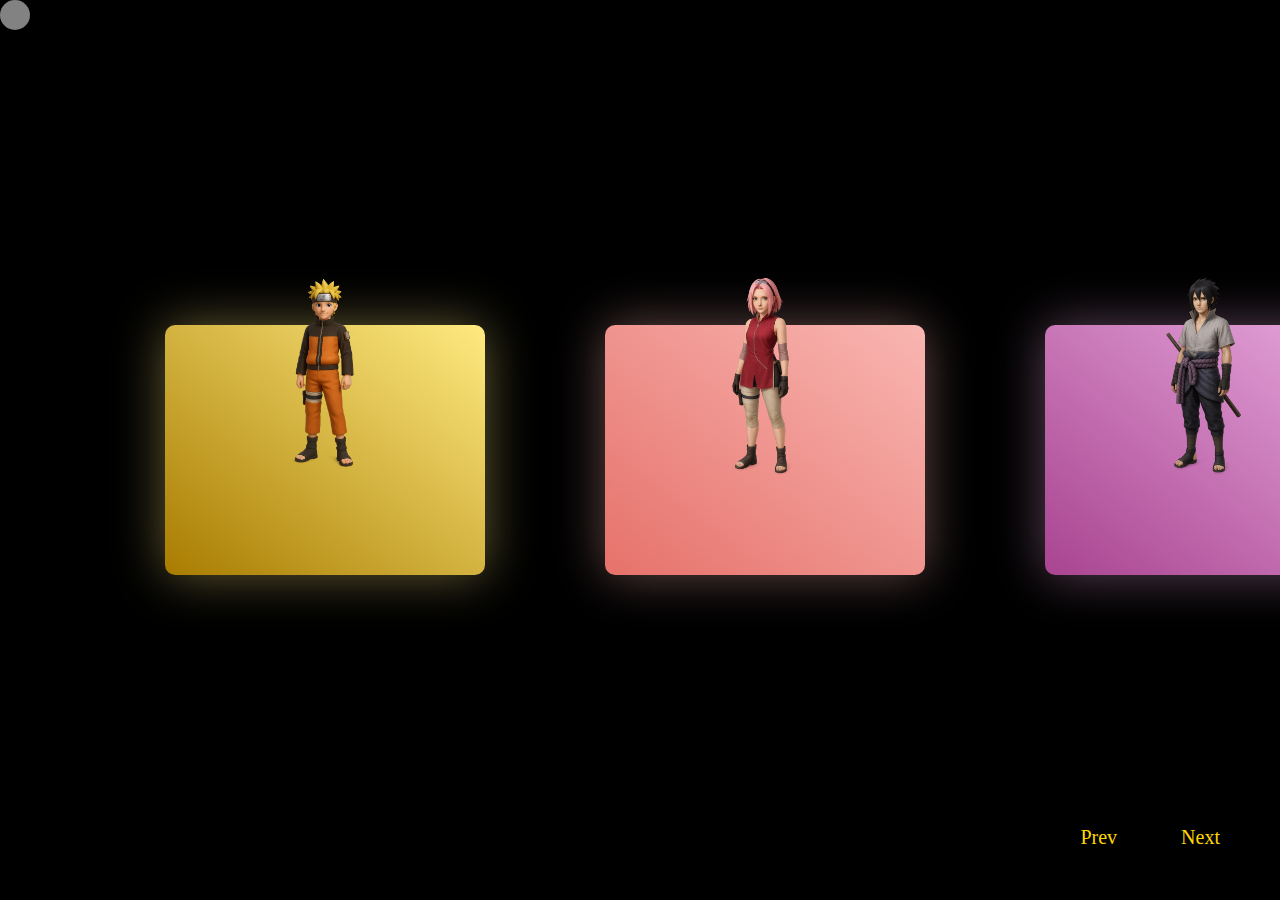
<file: anime-card-scroll/index.html>
<!DOCTYPE html>
<html lang="en">
  <head>
    <meta charset="UTF-8" />
    <meta name="viewport" content="width=device-width, initial-scale=1.0" />
    <link rel="stylesheet" href="styles.css" />
    <title>Document</title>
  </head>
  <body>
    <div id="main">
        <div id="cursore"></div>
      <div class="card-wrap">
        
      </div>
      <div id="controls">
        <button id="prev">Prev</button>
        <button id="next">Next</button>
      </div>
    </div>
   <script src="script.js"></script>
  </body>
</html>
</file>
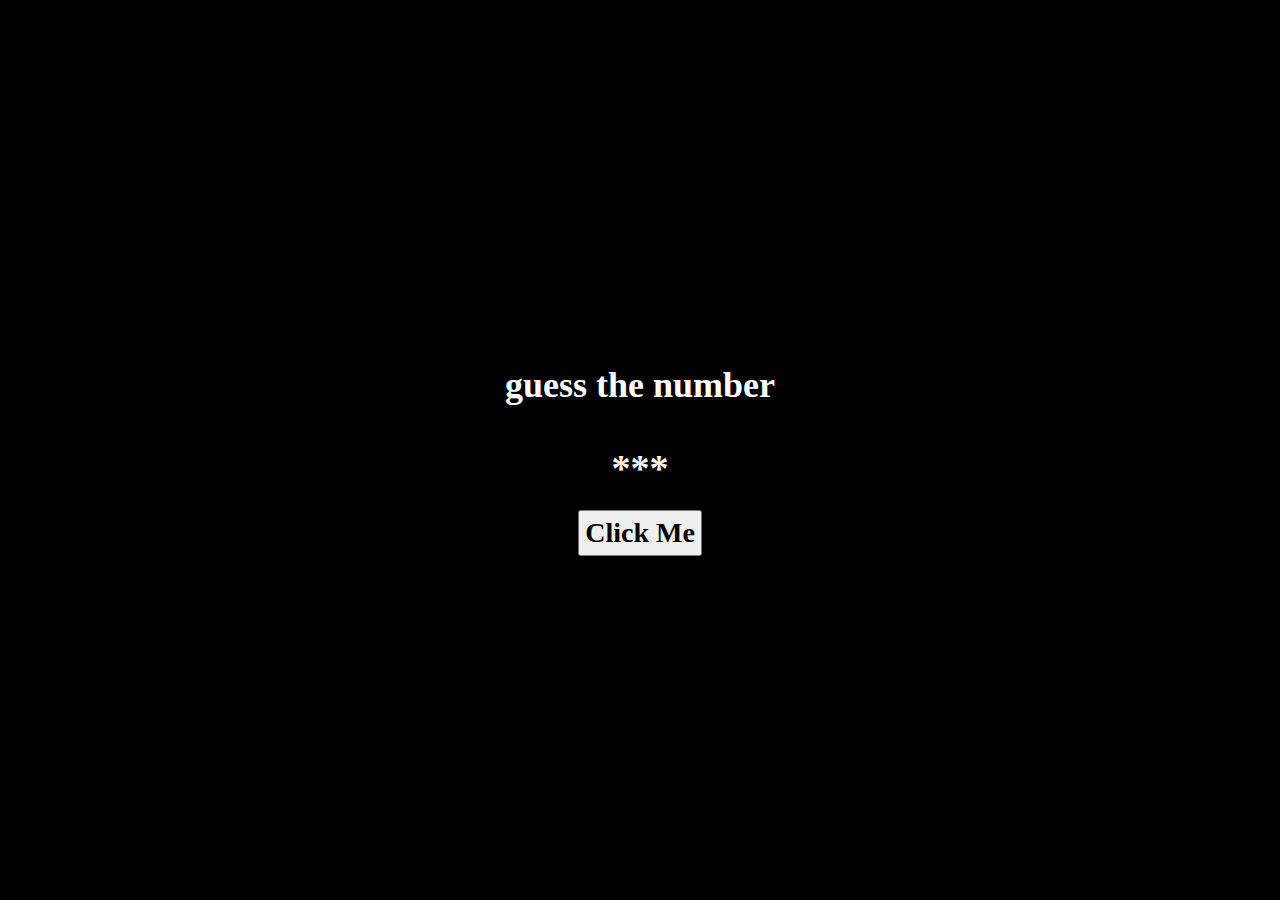
<file: guess-the-number/index.html>
<!DOCTYPE html>
<html lang="en">
<head>
    <meta charset="UTF-8">
    <meta name="viewport" content="width=device-width, initial-scale=1.0">
    <link rel="stylesheet" href="style.css">
    <title>DOM-Effect</title>
</head>
<body>
    <div id="box">
        <h2>guess the number</h2>
        <div id="num">
            <h3>***</h3>
        </div>
        <button>Click Me</button>
    </div>
    <script src="script.js"></script>
</body>
</html>
</file>
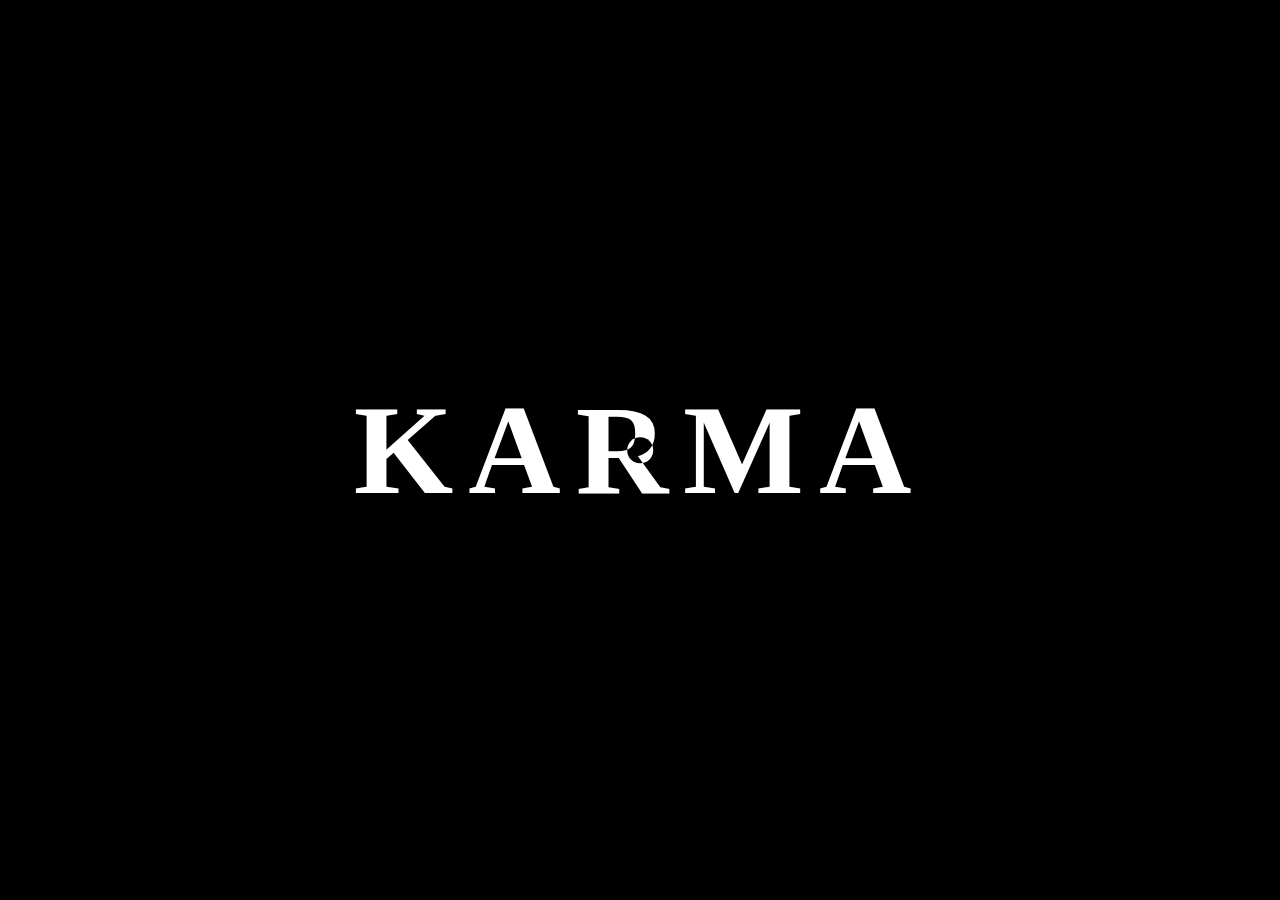
<file: mouse-follower-effect/index.html>
<!DOCTYPE html>
<html lang="en">
<head>
    <meta charset="UTF-8">
    <meta name="viewport" content="width=device-width, initial-scale=1.0">
    <link rel="stylesheet" href="style.css">
    <title>Cursore-Effect</title>
</head>
<body>
    <div id="main">
        <div id="crsor"></div>
      <h2>KARMA</h2>
    </div>
    <script src="script.js"></script>
</body>
</html>
</file>
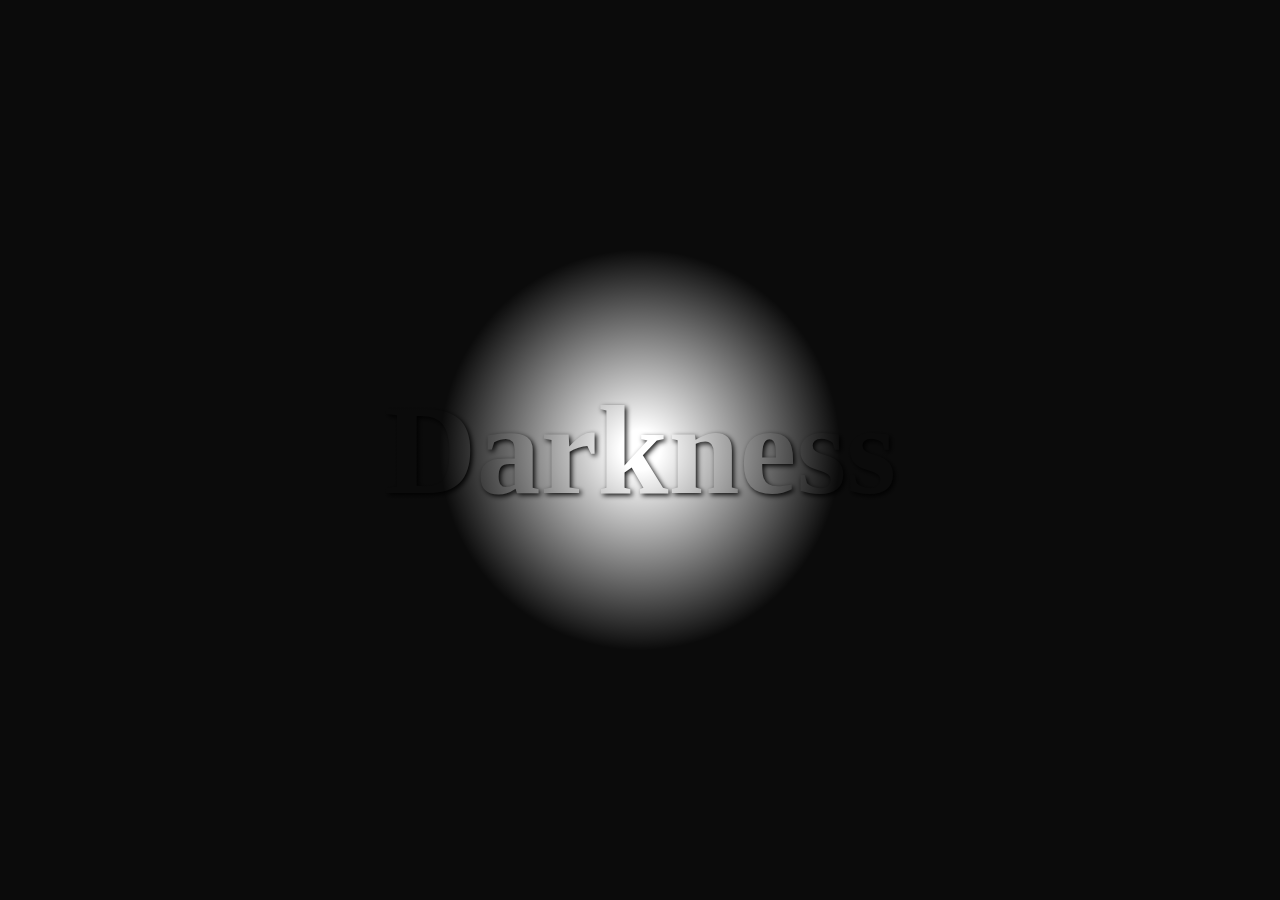
<file: Spotlight-Effect/index.html>
<!DOCTYPE html>
<html lang="en">
<head>
    <meta charset="UTF-8">
    <meta name="viewport" content="width=device-width, initial-scale=1.0">
    <link rel="stylesheet" href="style.css">
    <title>Document</title>
</head>
<body>
    <div id="main">
        <h2>Darkness</h2>
        <div id="light"></div>
    </div>

    <script src="script.js"></script>
</body>
</html>
</file>
<file: anime-card-scroll/styles.css>
* {
  margin: 0;
  padding: 0;
  box-sizing: border-box;
  font-family: "Gilroy";
}
html,
body {
  height: 100%;
  width: 100%;
}
#main {
  height: 100%;
  background-color: #000;
}
.card-wrap {
  display: flex;
  justify-content: flex-start;
  align-items: center;
  flex-wrap: nowrap;
  overflow-x: auto;
  gap: 120px;
  padding: 0px 165px;
  scroll-behavior: smooth;
  height: 100%;
  width: 100%;
}
.card-wrap::-webkit-scrollbar {
  display: none;
}
.card {
  position: relative;
  height: 250px;
  min-width: 320px;
  flex-shrink: 0;
  background-color: #dbb681;
  border-radius: 10px;
  cursor: pointer;
}
.card .details {
  position: absolute;
  bottom: 0;
  display: flex;
  opacity: 0;
  flex-direction: column;
  align-items: center;
  height: 60%;
  width: 100%;
  transition: all ease-in-out 0.4s;
}
.card:hover .details {
  opacity: 1;
}
.card .details h2 {
  text-align: center;
  margin: 20px;
  font-weight: 600;
  font-size: 22px;
}
.card .details p {
  font-size: 16px;
  font-weight: 550;
  line-height: 1.3;
  letter-spacing: 1.1px;
}
.card img {
  position: absolute;
  top: -20%;
  left: 50%;
  transform: translate(-50%, 0%) scale(1);
  transition: all 0.2s ease;
  height: 80%;
  z-index: 999;
}
.card:hover img {
  position: absolute;
  top: -55%;
  left: 50%;
  transform: translate(-50%, 0%) scale(1.5);
}
#controls {
  position: absolute;
  right: 0;
  bottom: 6%;
  height: 20px;
}
#controls button {
  color: gold;
  font-size: 20px;
  font-weight: 500;
  margin-right: 60px;
  border: none;
  cursor: pointer;
  background: none;

}


/* ---------- */
#cursore{
    pointer-events: none;
    position: absolute;
    height: 30px;
    width: 30px;
    border-radius: 50%;
    background-color: rgba(255, 255, 255, 0.511);
    transition: all linear 0.2s;
    transform: scale(1);
    z-index: 1;
}
#cursore:active{
    transform: scale(0.9);
}
</file>
<file: guess-the-number/style.css>
* {
    margin: 0;
    padding: 0;
    box-sizing: border-box;
    font-family: 'Gilroy';
}
html, body {
    height: 100%;
    width: 100%;
    background-color: #000;
    color: #fff;
}
#box{
    height: 100%;
    width: 100%;
    display: flex;
    flex-direction: column;
    justify-content: center;
    align-items: center;
}
#box h2{
    font-size: 36px;
    padding: 20px;
    font-weight: 550;
}
#box h3{
    font-size: 38px;
    padding: 20px;
    font-weight: 550;
}
#box button{
    font-size: 28px;
    padding: 5px;
    font-weight: 600;
    cursor: pointer;
}
#box button:active{
    scale: 0.9;
}
</file>
<file: mouse-follower-effect/style.css>
* {
    margin: 0;
    padding: 0;
    box-sizing: border-box;
    font-family: 'Gilroy';
}
html, body {
    height: 100%;
    width: 100%;
}
#main{
    display: flex;
    align-items: center;
    justify-content: center;
    background-color: #000;
    height: 100%;
    position: relative;
    width: 100%;
}
#crsor{
    position: absolute;
    top: 50%;
    left: 50%;
    transform: translate(-50%,-50%);
    background-color: #fff;
    height: 2vw;
    width: 2vw;
    mix-blend-mode: difference;
    border-radius: 50%;
    transition: all linear 0.2s;
  
}
#main h2{
    color: #fff;
    font-size: 10vw;
    letter-spacing: 15px;
    font-weight: 600;
    font-style: bold;
}
</file>
<file: Spotlight-Effect/style.css>
* {
    margin: 0;
    padding: 0;
    box-sizing: border-box;
    font-family: 'Gilroy';
}

html,
body {
    height: 100%;
    width: 100%;
}

#main {
    background-image: url(https://blog.stockvault.net/wp-content/uploads/2013/10/Cave-10.jpg);
    background-position: center;
    background-size: cover;
    height: 100%;
    cursor: none;
}

#main h2 {
    position: absolute;
    top: 50%;
    left: 50%;
    transform: translate(-50%, -50%);
    color: #fff;
    font-size: 10vw;
    text-shadow: 2px 2px 5px #111111;
}

#light {
    position: absolute;
    inset: 0;
    background: radial-gradient(circle 200px at 50% 50%, transparent 10%, rgba(0, 0, 0, 0.955));
    pointer-events: none;
}
</file>
